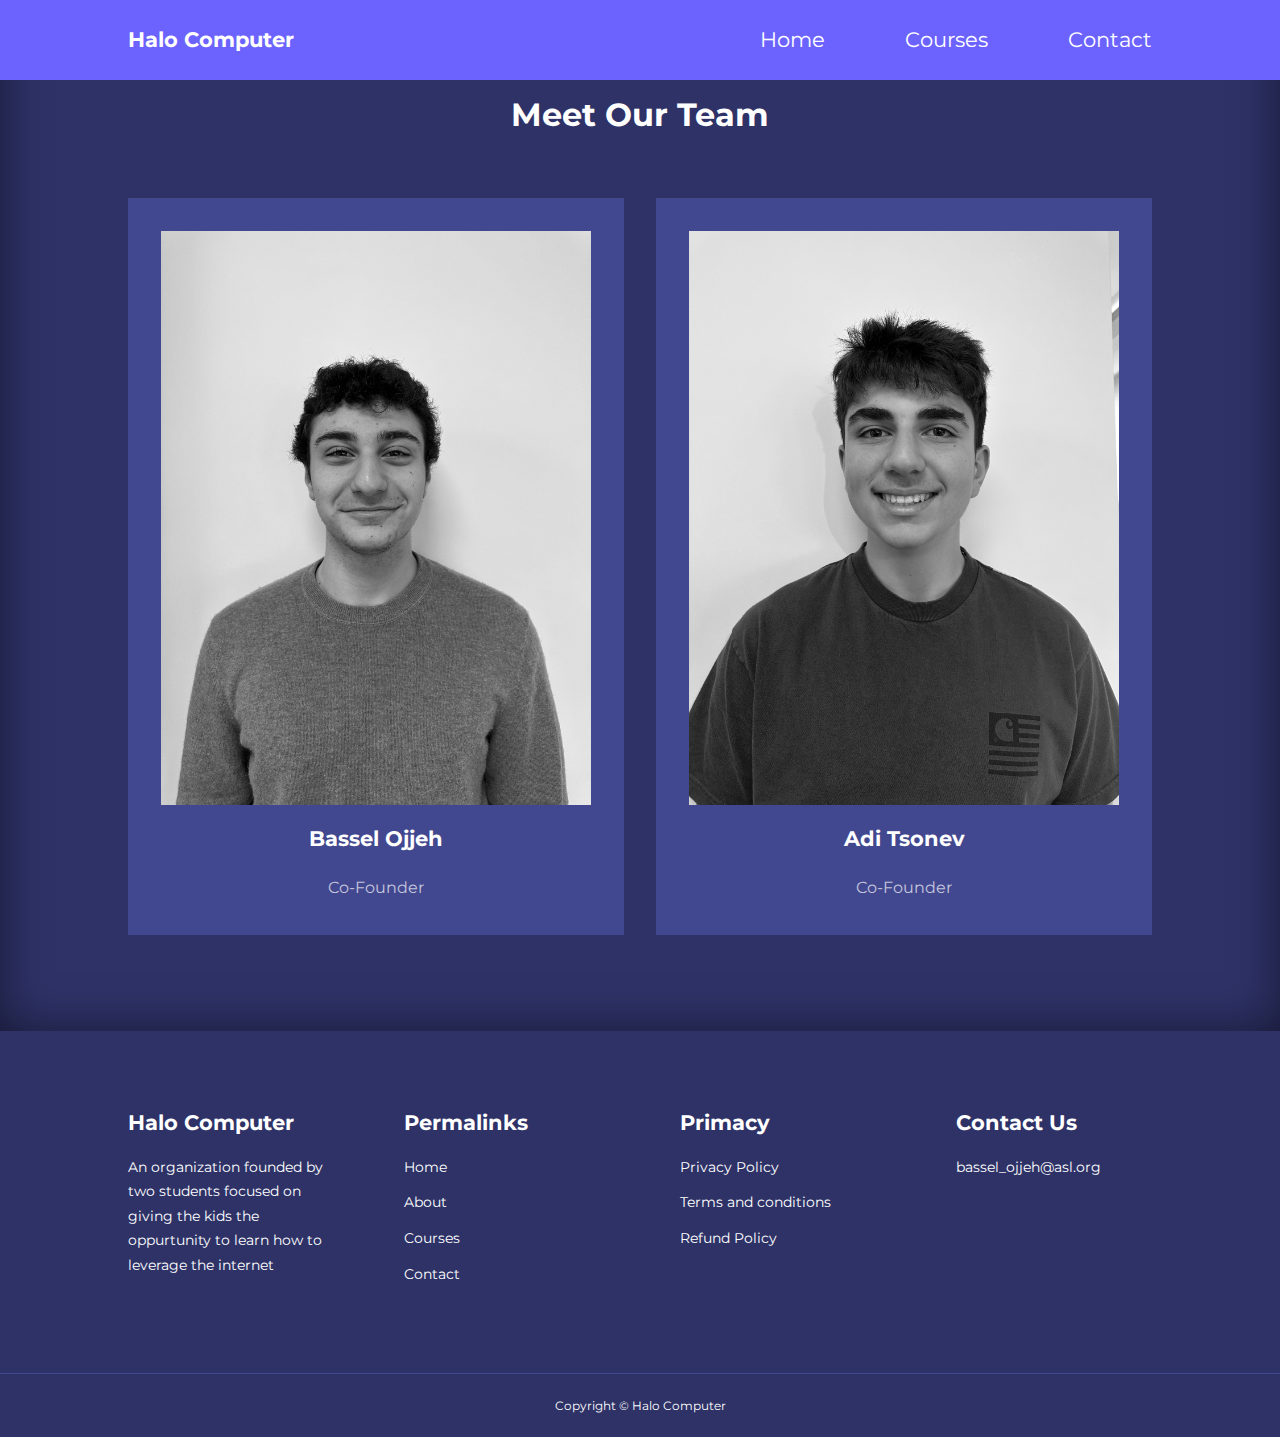
<file: about.html>
<!DOCTYPE html>
<html lang="en">

<head>
  <meta charset="UTF-8">
  <meta http-equiv="X-UA-Compatible" content="IE=edge">
  <meta name="viewport" content="width=device-width, initial-scale=1.0">
  <title>Halo Computer</title>

  <!-- ICONSCOUT CDN -->
  <link rel="stylesheet" href="https://unicons.iconscout.com/release/v2.1.6/css/unicons.css">

  <!-- GOOGLE FONTS (MONTSERRAT) -->
  <link rel="preconnect" href="https://fonts.googleapis.com">
  <link rel="preconnect" href="https://fonts.gstatic.com" crossorigin>
  <link href="https://fonts.googleapis.com/css2?family=Montserrat:wght@300;400;500;600;700;800;900&display=swap"
    rel="stylesheet">

  <link rel="stylesheet" href="./css/style.css">
  <link rel="stylesheet" href="./css/about.css">

  <style>
    body {
      background-image: url("./images/bg-texture.png")
    }
  </style>
</head>

<body>
  <nav>
    <div class="container nav__container">
      <a href="index.html">
        <h4>Halo Computer</h4>
      </a>
      <ul class="nav__menu">
        <li><a href="index.html">Home</a></li>
        <li><a href="courses.html">Courses</a></li>
        <li><a href="contact.html">Contact</a></li>
      </ul>
      <button id="open-menu-btn"><i class="uil uil-bars"></i></button>
      <button id="close-menu-btn"><i class="uil uil-multiply"></i></button>
    </div>
  </nav>
  <!--========================== END OF NAVBAR ============================-->






  <section class="team">
    <h2>Meet Our Team</h2>
    <div class="container team__container">

      <article class="team__member">
        <div class="team__member-image">
          <img src="./images/IMG_3524.jpg">
        </div>
        <div class="team__member-info">
          <h4>Bassel Ojjeh</h4>
          <p>Co-Founder</p>
        </div>
      </article>


      <article class="team__member">
        <div class="team__member-image">
          <img src="./images/IMG_3522.jpg">
        </div>
        <div class="team__member-info">
          <h4>Adi Tsonev</h4>
          <p>Co-Founder</p>
        </div>
      </article>


    </div>
  </section>
  <!--========================== END OF TEAM ============================-->

  <footer>
    <div class="container footer__container">
      <div class="footer__1">
        <a href="index.html" class="footer__logo">
          <h4>Halo Computer</h4>
        </a>
        <p>
          An organization founded by two students focused on giving the kids the oppurtunity to learn how to
          leverage the internet
        </p>
      </div>

      <div class="footer__2">
        <h4>Permalinks</h4>
        <ul class="permalinks">
          <li><a href="index.html">Home</a></li>
          <li><a href="about.html">About</a></li>
          <li><a href="courses.html">Courses</a></li>
          <li><a href="contact.html">Contact</a></li>
        </ul>
      </div>

      <div class="footer__3">
        <h4>Primacy</h4>
        <ul class="privacy">
          <li><a href="#">Privacy Policy</a></li>
          <li><a href="#">Terms and conditions</a></li>
          <li><a href="#">Refund Policy</a></li>
        </ul>
      </div>

      <div class="footer__4">
        <h4>Contact Us</h4>
        <div>
          <p>bassel_ojjeh@asl.org</p>
        </div>


      </div>
    </div>
    <div class="footer__copyright">
      <small>Copyright &copy; Halo Computer</small>
    </div>
  </footer>


  <script src="./main.js"></script>
</body>

</html>
</file>
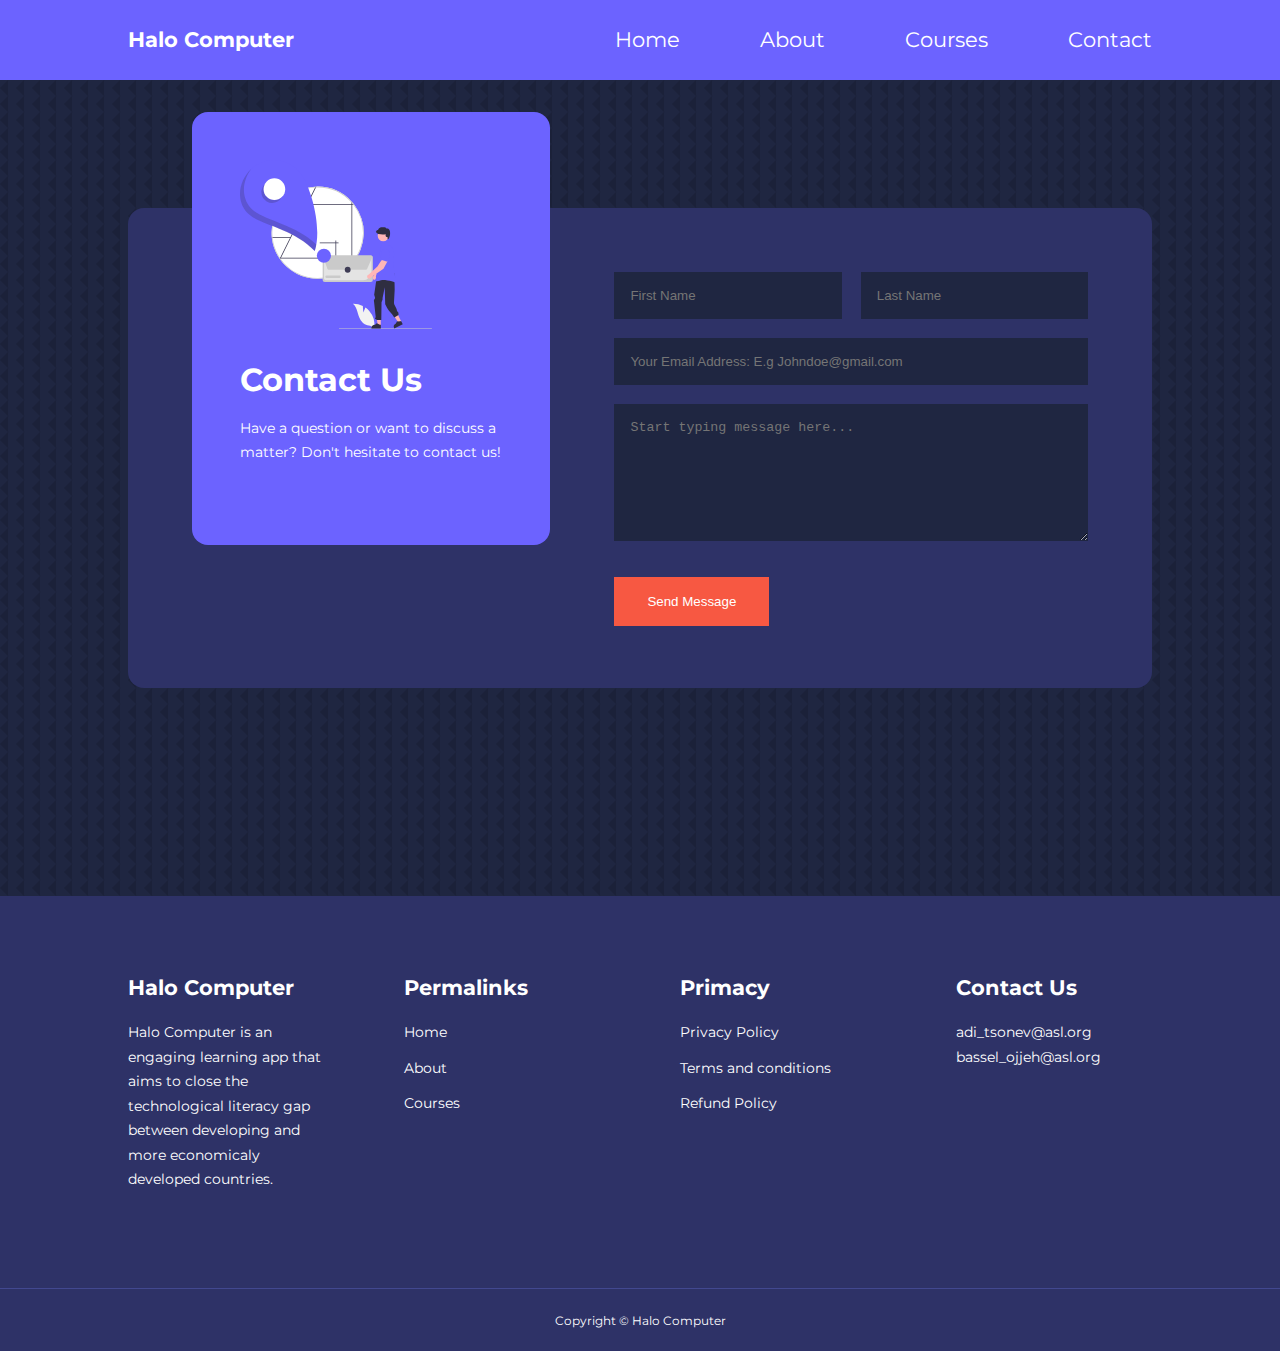
<file: contact.html>
<!DOCTYPE html>
<html lang="en">

<head>
  <meta charset="UTF-8">
  <meta http-equiv="X-UA-Compatible" content="IE=edge">
  <meta name="viewport" content="width=device-width, initial-scale=1.0">
  <title>Halo Computer</title>

  <!-- ICONSCOUT CDN -->
  <link rel="stylesheet" href="https://unicons.iconscout.com/release/v2.1.6/css/unicons.css">

  <!-- GOOGLE FONTS (MONTSERRAT) -->
  <link rel="preconnect" href="https://fonts.googleapis.com">
  <link rel="preconnect" href="https://fonts.gstatic.com" crossorigin>
  <link href="https://fonts.googleapis.com/css2?family=Montserrat:wght@300;400;500;600;700;800;900&display=swap"
    rel="stylesheet">

  <link rel="stylesheet" href="./css/style.css">
  <link rel="stylesheet" href="./css/contact.css">

  <style>
    body {
      background-image: url("./images/bg-texture.png")
    }
  </style>
</head>

<body>
  <nav>
    <div class="container nav__container">
      <a href="index.html">
        <h4>Halo Computer</h4>
      </a>
      <ul class="nav__menu">
        <li><a href="index.html">Home</a></li>
        <li><a href="about.html">About</a></li>
        <li><a href="courses.html">Courses</a></li>
        <li><a href="contact.html">Contact</a></li>
      </ul>
      <button id="open-menu-btn"><i class="uil uil-bars"></i></button>
      <button id="close-menu-btn"><i class="uil uil-multiply"></i></button>
    </div>
  </nav>
  <!--========================== END OF NAVBAR ============================-->

  <section class="contact">
    <div class="container contact__container">
      <aside class="contact__aside">
        <div class="aside__image">
          <img src="./images/contact.svg">
        </div>
        <h2>Contact Us</h2>
        <p>
          Have a question or want to discuss a matter? Don't hesitate to contact us!
        </p>
      </aside>




      <form action="https://formspree.io/f/xeqnevgj" method="POST" class="contact__form">
        <div class="form__name">
          <input type="text" name="First Name" placeholder="First Name" required>
          <input type="text" name="Last Name" placeholder="Last Name" required>
        </div>
        <input type="email" name="Email Address" placeholder="Your Email Address: E.g Johndoe@gmail.com" required>
        <textarea name="Message" rows="7" placeholder="Start typing message here..." required></textarea>
        <button type="submit" class="btn btn-primary">Send Message</button>
      </form>
    </div>
  </section>


  <footer>
    <div class="container footer__container">
      <div class="footer__1">
        <a href="index.html" class="footer__logo">
          <h4>Halo Computer</h4>
        </a>
        <p>
          Halo Computer is an engaging learning app that aims to close the technological literacy gap between developing
          and more economicaly developed countries.
        </p>
      </div>

      <div class="footer__2">
        <h4>Permalinks</h4>
        <ul class="permalinks">
          <li><a href="index.html">Home</a></li>
          <li><a href="about.html">About</a></li>
          <li><a href="courses.html">Courses</a></li>

        </ul>
      </div>

      <div class="footer__3">
        <h4>Primacy</h4>
        <ul class="privacy">
          <li><a href="#">Privacy Policy</a></li>
          <li><a href="#">Terms and conditions</a></li>
          <li><a href="#">Refund Policy</a></li>
        </ul>
      </div>

      <div class="footer__4">
        <h4>Contact Us</h4>
        <div>
          <p>adi_tsonev@asl.org</p>
          <p>bassel_ojjeh@asl.org</p>
        </div>

        <ul class="footer__socials">
          <li>
            <a href="#"><i class="uil uil-facebook-f"></i></a>
          </li>
          <li>
            <a href="#"><i class="uil uil-instagram-alt"></i></a>
          </li>
          <li>
            <a href="#"><i class="uil uil-twitter"></i></a>
          </li>
          <li>
            <a href="#"><i class="uil uil-linkedin-alt"></i></a>
          </li>
        </ul>
      </div>
    </div>
    <div class="footer__copyright">
      <small>Copyright &copy; Halo Computer</small>
    </div>
  </footer>


  <script src="./main.js"></script>
</body>

</html>
</file>
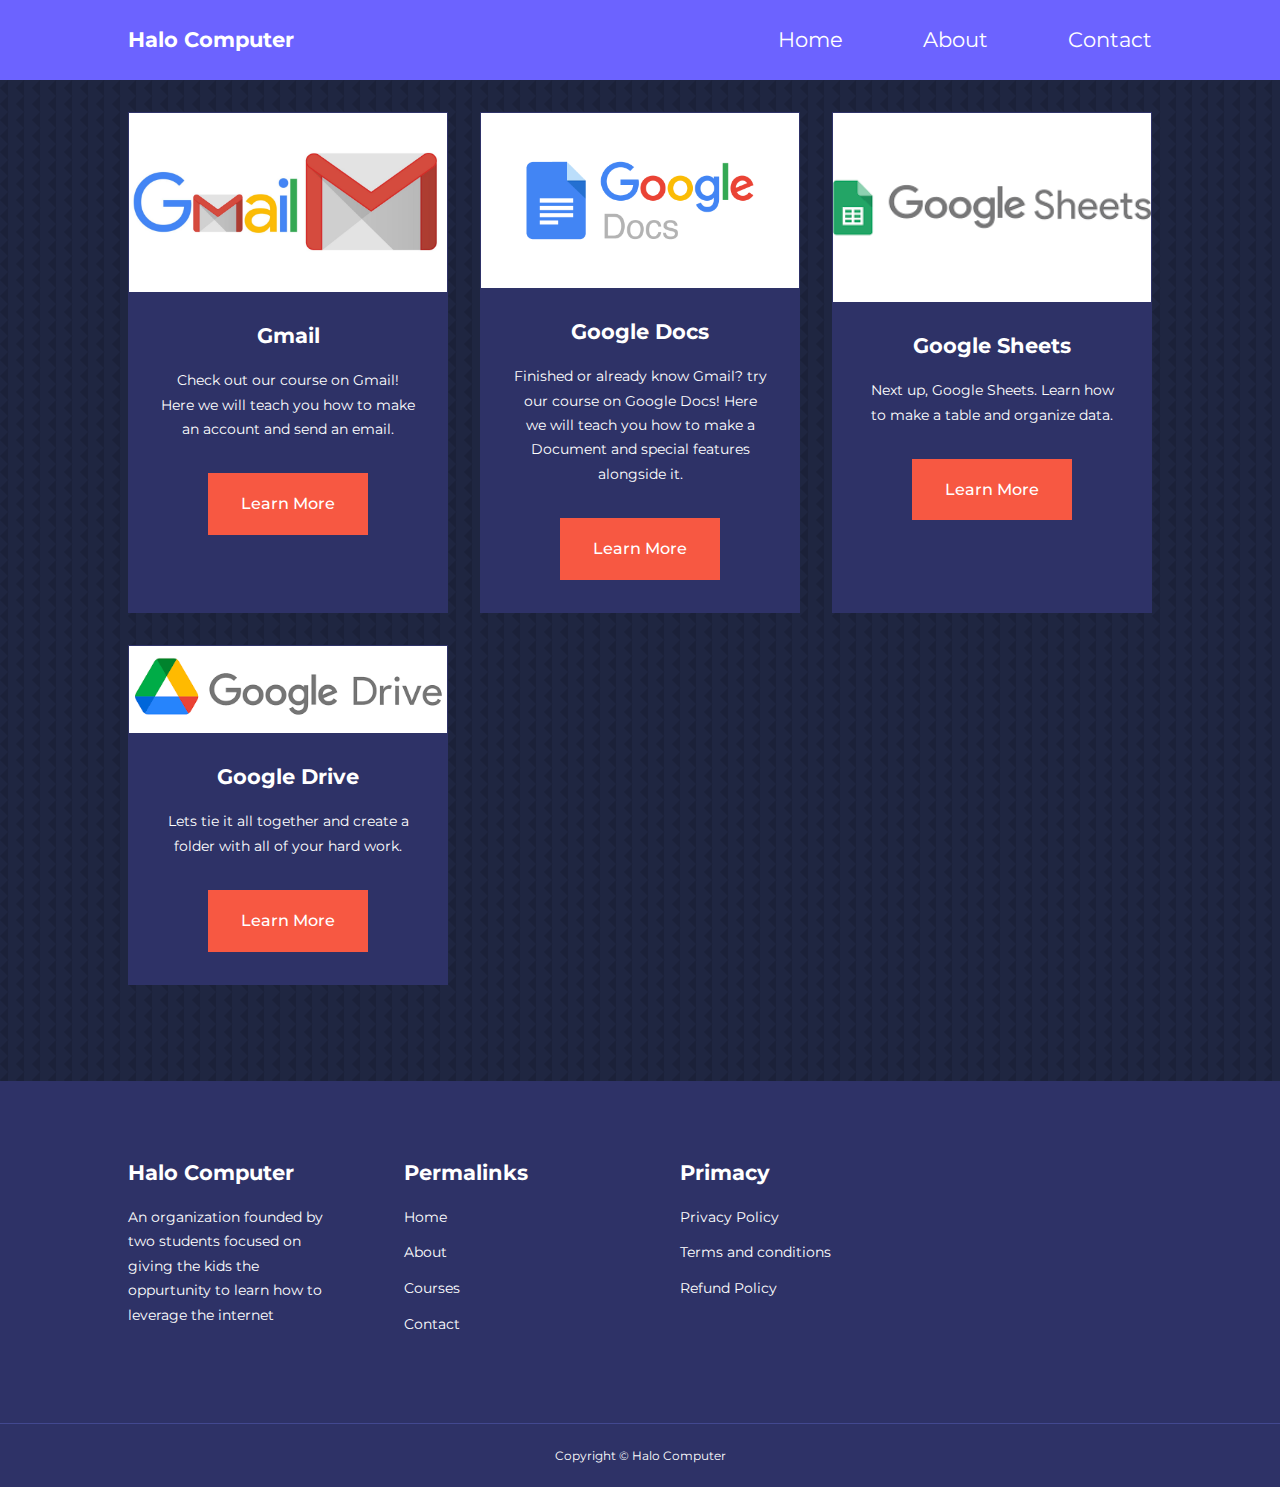
<file: courses.html>
<!DOCTYPE html>
<html lang="en">

<head>
  <meta charset="UTF-8">
  <meta http-equiv="X-UA-Compatible" content="IE=edge">
  <meta name="viewport" content="width=device-width, initial-scale=1.0">
  <title>Responsive Multipage Education Website</title>
  <!-- ICONSCOUT CDN -->
  <link rel="stylesheet" href="https://unicons.iconscout.com/release/v2.1.6/css/unicons.css">

  <!-- GOOGLE FONTS (MONTSERRAT)-->
  <link rel="preconnect" href="https://fonts.googleapis.com">
  <link rel="preconnect" href="https://fonts.gstatic.com" crossorigin>
  <link href="https://fonts.googleapis.com/css2?family=Montserrat:wght@300;400;500;600;700;800;900&display=swap"
    rel="stylesheet">

  <!-- STYLESHEETS -->
  <link rel="stylesheet" href="./css/style.css">
  <style>
    body {
      background-image: url("./images/bg-texture.png")
    }

    .courses {
      margin-top: 1rem
    }
  </style>
</head>

<body>
  <nav>
    <div class="container nav__container">
      <a href="index.html" class="nav__logo">
        <h4>Halo Computer</h4>
      </a>
      <ul class="nav__menu">
        <li><a href="index.html">Home</a></li>
        <li><a href="about.html">About</a></li>
        <li><a href="contact.html">Contact</a></li>
      </ul>
      <button id="open-menu-btn"><i class="uil uil-bars"></i></button>
      <button id="close-menu-btn"><i class="uil uil-multiply"></i></button>
    </div>
  </nav>
  <!--====================== END OF NAV =====================-->

  <section class="courses">
    <div class="container courses__container">
      <article class="course">
        <div class="course__image">
          <img src="./images/Gmail-logo-color.jpg" />
        </div>
        <div class="course__info">
          <h4>Gmail</h4>
          <p>
            Check out our course on Gmail! Here we will teach you how to make an account and send an email.
          </p>
          <a href="Gmailcourse.html" class="btn btn-primary">Learn More</a>
        </div>
      </article>


      <article class="course">
        <div class="course__image">
          <img src="./images/Google-Docs.png" />
        </div>
        <div class="course__info">
          <h4>Google Docs</h4>
          <p>
            Finished or already know Gmail? try our course on Google Docs! Here we will teach you how to make a Document
            and special features alongside it.
          </p>
          <a href="Docscourse.html" class="btn btn-primary">Learn More</a>
        </div>
      </article>

      <article class="course">
        <div class="course__image">
          <img src="./images/GoogleSheets.png" />
        </div>
        <div class="course__info">
          <h4>Google Sheets</h4>
          <p>
            Next up, Google Sheets. Learn how to make a table and organize data.
          </p>
          <a href="Sheetscourse.html" class="btn btn-primary">Learn More</a>
        </div>
      </article>

      <article class="course">
        <div class="course__image">
          <img src="./images/Google_Drive.png" />
        </div>
        <div class="course__info">
          <h4>Google Drive</h4>
          <p>
            Lets tie it all together and create a folder with all of your hard work.
          </p>
          <a href="Drivecourse.html" class="btn btn-primary">Learn More</a>
        </div>
      </article>



    </div>
  </section>
  <!--================== END OF COURSES ==================-->

  <footer class="footer">
    <div class="container footer__container">
      <div class="footer__1">
        <a href="index.html" class="footer__logo">
          <h4>Halo Computer</h4>
        </a>
        <p>
          An organization founded by two students focused on giving the kids the oppurtunity to learn how to leverage
          the internet
        </p>
      </div>

      <div class="footer__2">
        <h4>Permalinks</h4>
        <ul class="permalinks">
          <li><a href="index.html">Home</a></li>
          <li><a href="about.html">About</a></li>
          <li><a href="courses.html">Courses</a></li>
          <li><a href="contact.html">Contact</a></li>
        </ul>
      </div>

      <div class="footer__3">
        <h4>Primacy</h4>
        <ul class="privacy">
          <li><a href="#">Privacy Policy</a></li>
          <li><a href="#">Terms and conditions</a></li>
          <li><a href="#">Refund Policy</a></li>
        </ul>
      </div>
    </div>
    </div>

    <div class="footer__copyright">
      <small>Copyright &copy; Halo Computer</small>
    </div>
  </footer>


  <script src="./main.js"></script>
</body>

</html>
</file>
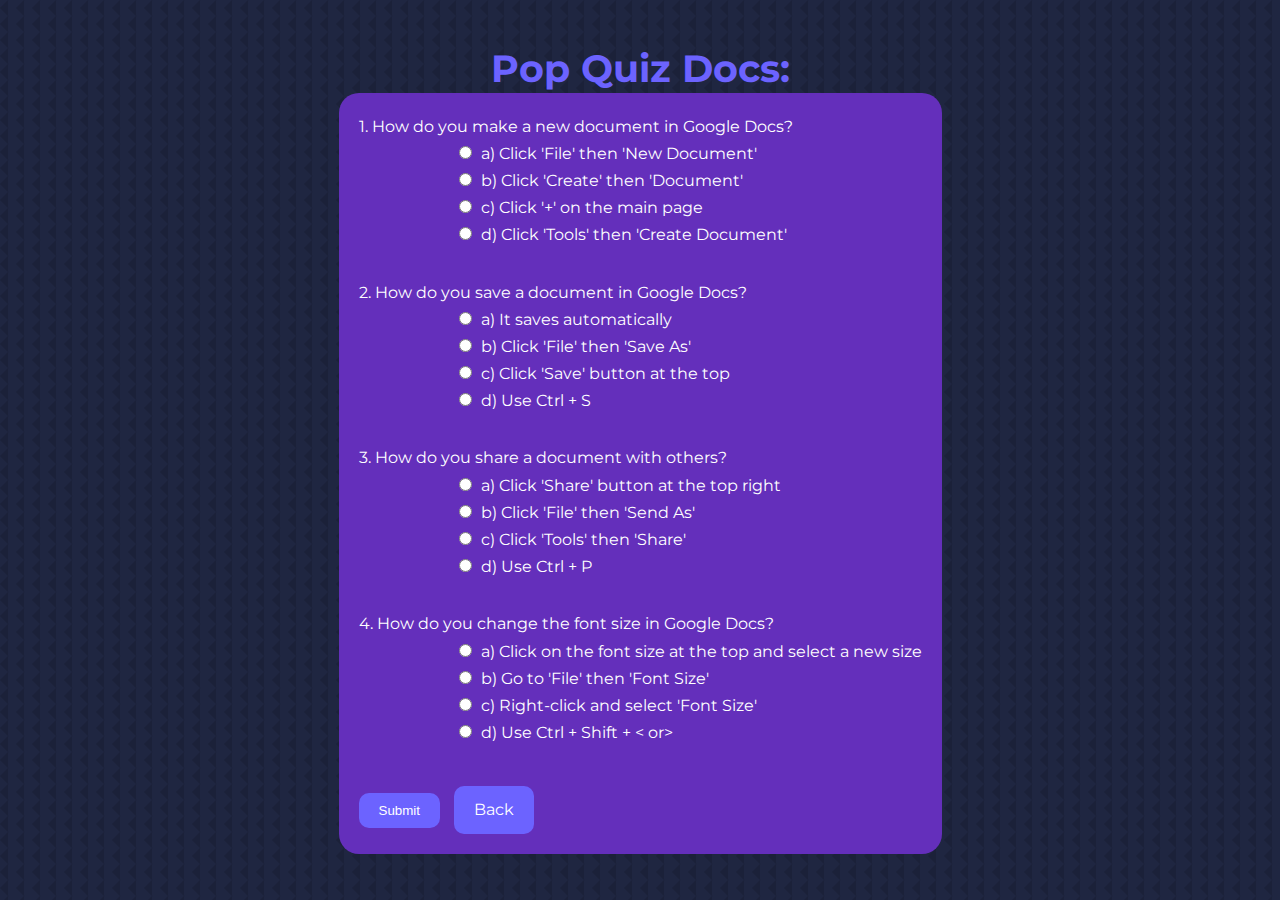
<file: DocsQuiz.html>
<!DOCTYPE html>
<html lang="en">

<head>
    <meta charset="UTF-8">
    <meta http-equiv="X-UA-Compatible" content="IE=edge">
    <meta name="viewport" content="width=device-width, initial-scale=1.0">
    <title>Pop Quiz:</title>
    <!-- Include the CSS styles -->
    <link rel="stylesheet" href="https://unicons.iconscout.com/release/v2.1.6/css/unicons.css">
    <link rel="preconnect" href="https://fonts.googleapis.com">
    <link rel="preconnect" href="https://fonts.gstatic.com" crossorigin>
    <link href="https://fonts.googleapis.com/css2?family=Montserrat:wght@300;400;500;600;700;800;900&display=swap"
        rel="stylesheet">
    <link rel="stylesheet" href="./css/style.css">
    <style>
        body {
            background-image: url("./images/bg-texture.png");
            font-family: 'Montserrat', sans-serif;
            color: white;
            display: flex;
            justify-content: center;
            align-items: center;
            height: 100vh;
            margin: 0;
            flex-direction: column;
        }

        h1 {
            color: #6c63ff;

        }

        form {
            background-color: #642fbb;
            padding: 20px;
            border-radius: 20px;
        }

        form>div {
            margin-bottom: 30px;
        }

        input[type="radio"] {
            margin-left: 100px;
        }

        input[type="radio"] {
            margin-right: 5px;
        }

        button[type="submit"] {
            background-color: #6c63ff;
            color: white;
            border: none;
            padding: 10px 20px;
            cursor: pointer;
            border-radius: 10px;
            margin-top: 10px;
            margin-right: 10px;
        }

        .back-button {
            background-color: #6c63ff;
            color: white;
            text-decoration: none;
            padding: 10px 20px;
            cursor: pointer;
            border-radius: 10px;
            margin-top: 10px;
            margin-right: 10px;
            display: inline-block;
        }

        #result {
            margin-top: 20px;
            font-size: 2em;
            color: #ffdd57;
            font-weight: bold;
            text-align: center;
        }

        #scoreContainer {
            text-align: center;
        }
    </style>
</head>

<body>
    <h1>Pop Quiz Docs:</h1>
    <form id="quizForm">
        <div>
            <label for="question1">1. How do you make a new document in Google Docs?</label><br>
            <input type="radio" id="question1" name="question1" value="a"> a) Click 'File' then 'New Document'<br>
            <input type="radio" id="question1" name="question1" value="b"> b) Click 'Create' then 'Document'<br>
            <input type="radio" id="question1" name="question1" value="c"> c) Click '+' on the main page<br>
            <input type="radio" id="question1" name="question1" value="d"> d) Click 'Tools' then 'Create Document'<br>
        </div>
        <div>
            <label for="question2">2. How do you save a document in Google Docs?</label><br>
            <input type="radio" id="question2" name="question2" value="a"> a) It saves automatically<br>
            <input type="radio" id="question2" name="question2" value="b"> b) Click 'File' then 'Save As'<br>
            <input type="radio" id="question2" name="question2" value="c"> c) Click 'Save' button at the top<br>
            <input type="radio" id="question2" name="question2" value="d"> d) Use Ctrl + S<br>
        </div>
        <div>
            <label for="question3">3. How do you share a document with others?</label><br>
            <input type="radio" id="question3" name="question3" value="a"> a) Click 'Share' button at the top right<br>
            <input type="radio" id="question3" name="question3" value="b"> b) Click 'File' then 'Send As'<br>
            <input type="radio" id="question3" name="question3" value="c"> c) Click 'Tools' then 'Share'<br>
            <input type="radio" id="question3" name="question3" value="d"> d) Use Ctrl + P<br>
        </div>
        <div>
            <label for="question4">4. How do you change the font size in Google Docs?</label><br>
            <input type="radio" id="question4" name="question4" value="a"> a) Click on the font size at the top and
            select a new size<br>
            <input type="radio" id="question4" name="question4" value="b"> b) Go to 'File' then 'Font Size'<br>
            <input type="radio" id="question4" name="question4" value="c"> c) Right-click and select 'Font Size'<br>
            <input type="radio" id="question4" name="question4" value="d"> d) Use Ctrl + Shift + < or><br>
        </div>
        <button type="submit">Submit</button>
        <a href="Docscourse.html" class="back-button">Back</a>
    </form>
    <div id="scoreContainer" style="display:none;">
        <div id="result"></div>
        <a href="Docscourse.html" class="back-button">Back</a>
    </div>

    <script>
        document.getElementById('quizForm').addEventListener('submit', function (event) {
            event.preventDefault(); // Prevent form submission

            // Answers
            const answers = {
                question1: 'c',
                question2: 'a',
                question3: 'a',
                question4: 'a'
            };

            // User's answers
            const userAnswers = {
                question1: document.querySelector('input[name="question1"]:checked').value,
                question2: document.querySelector('input[name="question2"]:checked').value,
                question3: document.querySelector('input[name="question3"]:checked').value,
                question4: document.querySelector('input[name="question4"]:checked').value
            };

            // Check answers
            let score = 0;
            for (const key in answers) {
                if (answers[key] === userAnswers[key]) {
                    score++;
                }
            }

            // Display result
            const resultDiv = document.getElementById('result');
            resultDiv.innerHTML = `Your score is ${score}/${Object.keys(answers).length}`;

            // display the score
            document.querySelector('form').style.display = 'none';
            document.getElementById('scoreContainer').style.display = 'block';
        });
    </script>
</body>

</html>
</file>
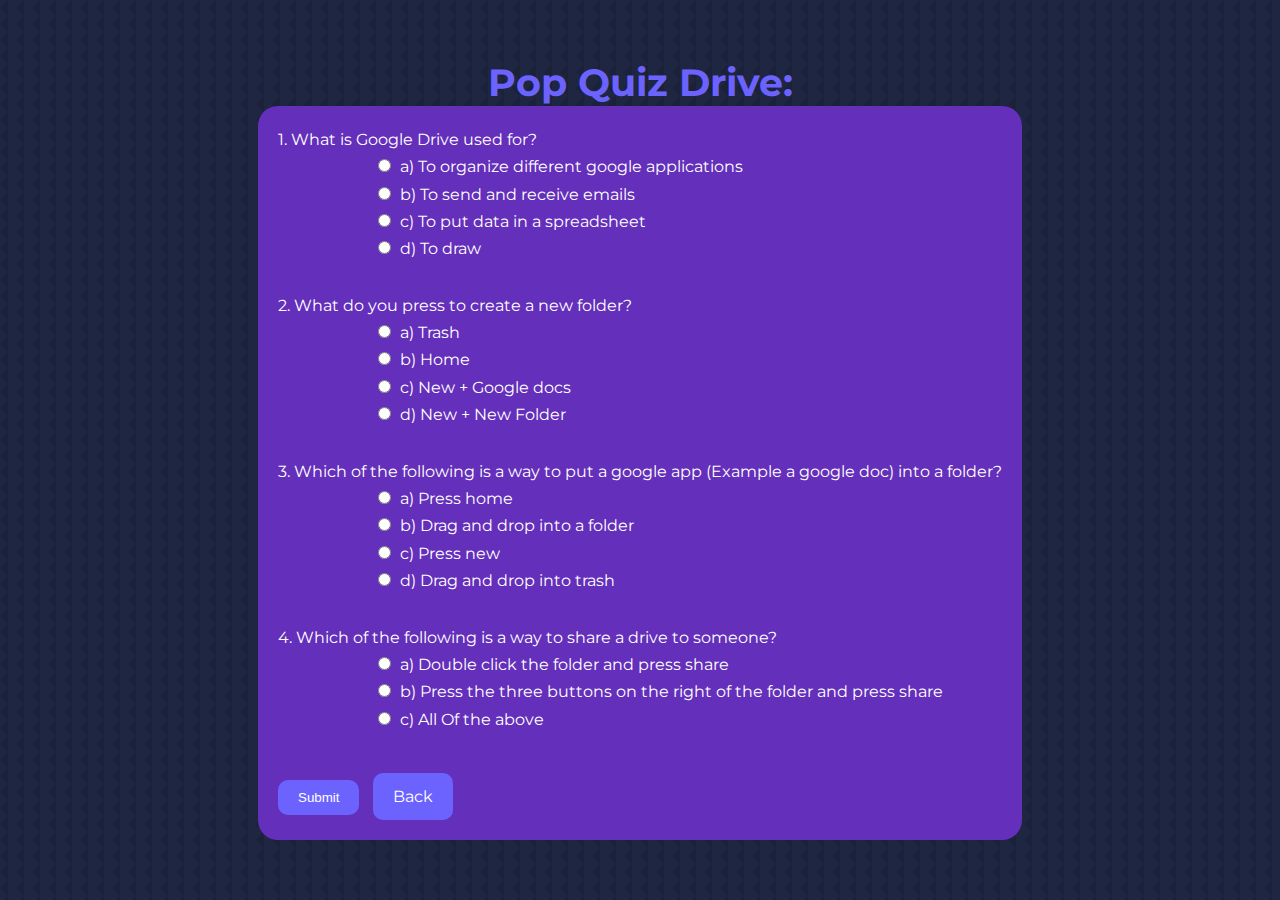
<file: DriveQuiz.html>
<!DOCTYPE html>
<html lang="en">

<head>
    <meta charset="UTF-8">
    <meta http-equiv="X-UA-Compatible" content="IE=edge">
    <meta name="viewport" content="width=device-width, initial-scale=1.0">
    <title>Pop Quiz:</title>
    <!-- Include the CSS styles -->
    <link rel="stylesheet" href="https://unicons.iconscout.com/release/v2.1.6/css/unicons.css">
    <link rel="preconnect" href="https://fonts.googleapis.com">
    <link rel="preconnect" href="https://fonts.gstatic.com" crossorigin>
    <link href="https://fonts.googleapis.com/css2?family=Montserrat:wght@300;400;500;600;700;800;900&display=swap"
        rel="stylesheet">
    <link rel="stylesheet" href="./css/style.css">
    <style>
        /* Add any additional styles specific to the quiz */
        body {
            background-image: url("./images/bg-texture.png");
            font-family: 'Montserrat', sans-serif;
            color: white;
            display: flex;
            justify-content: center;
            align-items: center;
            height: 100vh;
            margin: 0;
            flex-direction: column;
        }

        h1 {
            color: #6c63ff;
            /* Match the color of the course content */
        }

        form {
            background-color: #642fbb;
            /* Match the color of the course sidebar */
            padding: 20px;
            border-radius: 20px;
        }

        form>div {
            margin-bottom: 30px;
        }

        input[type="radio"] {
            margin-left: 100px;
        }

        input[type="radio"] {
            margin-right: 5px;
        }

        button[type="submit"] {
            background-color: #6c63ff;
            color: white;
            border: none;
            padding: 10px 20px;
            cursor: pointer;
            border-radius: 10px;
            margin-top: 10px;
            margin-right: 10px;
            /* Adjust this value to move the button to the right */
        }

        .back-button {
            background-color: #6c63ff;
            color: white;
            text-decoration: none;
            padding: 10px 20px;
            cursor: pointer;
            border-radius: 10px;
            margin-top: 10px;
            margin-right: 10px;
            display: inline-block;
            /* Adjust this value to move the button to the right */
        }

        #result {
            margin-top: 20px;
            font-size: 2em;
            color: #ffdd57;
            font-weight: bold;
            text-align: center;
        }

        #scoreContainer {
            text-align: center;
        }
    </style>
</head>

<body>
    <h1>Pop Quiz Drive:</h1>
    <form id="quizForm">
        <div>
            <label for="question1">1. What is Google Drive used for?</label><br>
            <input type="radio" id="question1" name="question1" value="a"> a) To organize different google
            applications<br>
            <input type="radio" id="question1" name="question1" value="b"> b) To send and receive emails<br>
            <input type="radio" id="question1" name="question1" value="c"> c) To put data in a spreadsheet<br>
            <input type="radio" id="question1" name="question1" value="d"> d) To draw<br>
        </div>
        <div>
            <label for="question2">2. What do you press to create a new folder?</label><br>
            <input type="radio" id="question2" name="question2" value="a"> a) Trash<br>
            <input type="radio" id="question2" name="question2" value="b"> b) Home<br>
            <input type="radio" id="question2" name="question2" value="c"> c) New + Google docs<br>
            <input type="radio" id="question2" name="question2" value="d"> d) New + New Folder<br>
        </div>
        <div>
            <label for="question3">3. Which of the following is a way to put a google app (Example a google doc) into a
                folder?</label><br>
            <input type="radio" id="question3" name="question3" value="a"> a) Press home<br>
            <input type="radio" id="question3" name="question3" value="b"> b) Drag and drop into a folder<br>
            <input type="radio" id="question3" name="question3" value="c"> c) Press new<br>
            <input type="radio" id="question3" name="question3" value="d"> d) Drag and drop into trash<br>
        </div>
        <div>
            <label for="question4">4. Which of the following is a way to share a drive to someone?</label><br>
            <input type="radio" id="question4" name="question4" value="a"> a) Double click the folder and press
            share<br>
            <input type="radio" id="question4" name="question4" value="b"> b) Press the three buttons on the right of
            the folder and press share<br>
            <input type="radio" id="question4" name="question4" value="c"> c) All Of the above<br>

        </div>
        <button type="submit">Submit</button>
        <a href="Drivecourse.html" class="back-button">Back</a>
    </form>
    <div id="scoreContainer" style="display:none;">
        <div id="result"></div>
        <a href="Drivecourse.html" class="back-button">Back</a>
    </div>

    <script>
        document.getElementById('quizForm').addEventListener('submit', function (event) {
            event.preventDefault(); // Prevent form submission

            // Answers
            const answers = {
                question1: 'a',
                question2: 'd',
                question3: 'b',
                question4: 'c'
            };

            // User's answers
            const userAnswers = {
                question1: document.querySelector('input[name="question1"]:checked').value,
                question2: document.querySelector('input[name="question2"]:checked').value,
                question3: document.querySelector('input[name="question3"]:checked').value,
                question4: document.querySelector('input[name="question4"]:checked').value
            };

            // Check answers
            let score = 0;
            for (const key in answers) {
                if (answers[key] === userAnswers[key]) {
                    score++;
                }
            }

            // Display result
            const resultDiv = document.getElementById('result');
            resultDiv.innerHTML = `Your score is ${score}/${Object.keys(answers).length}`;

            document.querySelector('form').style.display = 'none';
            document.getElementById('scoreContainer').style.display = 'block';
        });
    </script>
</body>

</html>
</file>
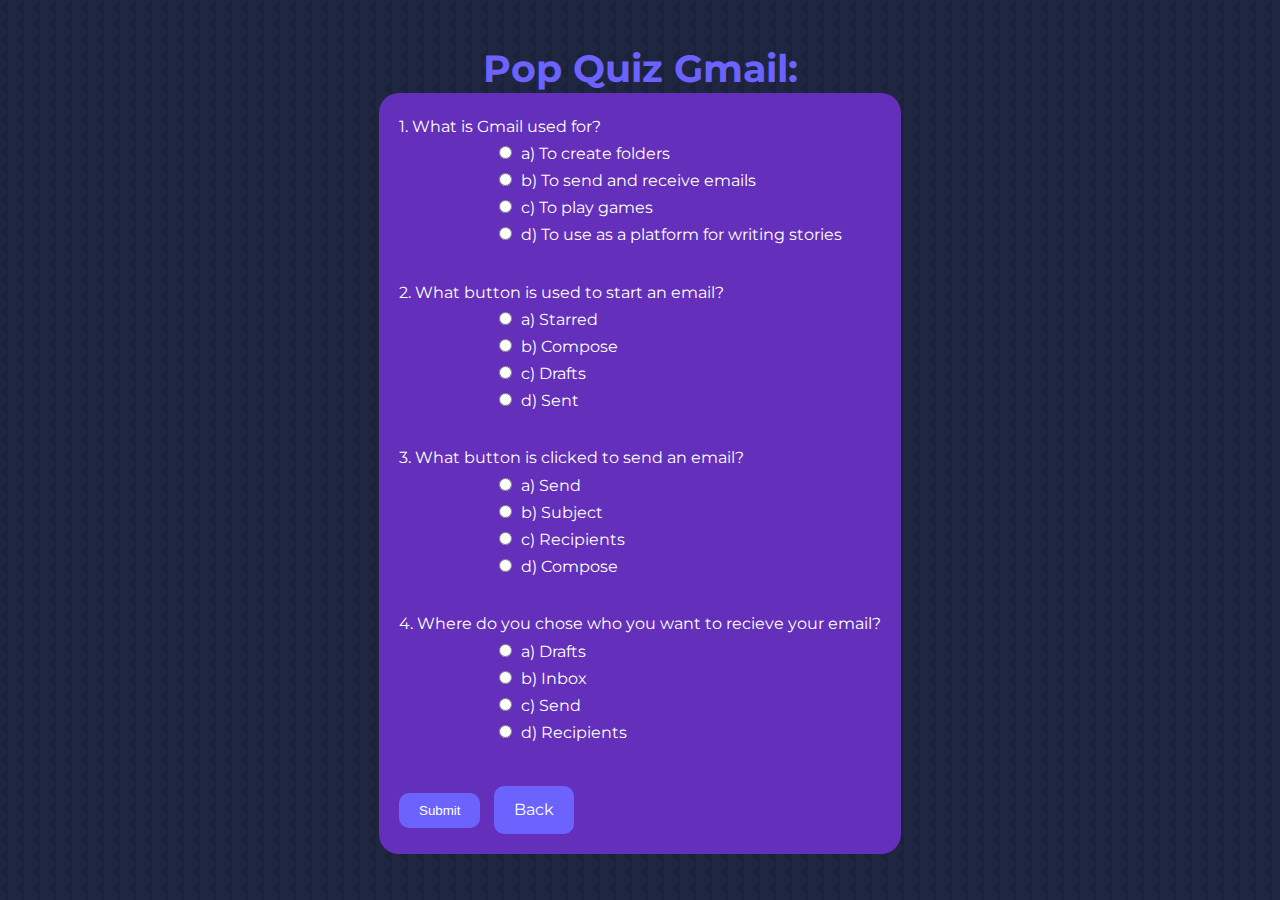
<file: GmailQuiz.html>
<!DOCTYPE html>
<html lang="en">

<head>
    <meta charset="UTF-8">
    <meta http-equiv="X-UA-Compatible" content="IE=edge">
    <meta name="viewport" content="width=device-width, initial-scale=1.0">
    <title>Pop Quiz:</title>
    <!-- Include the CSS styles -->
    <link rel="stylesheet" href="https://unicons.iconscout.com/release/v2.1.6/css/unicons.css">
    <link rel="preconnect" href="https://fonts.googleapis.com">
    <link rel="preconnect" href="https://fonts.gstatic.com" crossorigin>
    <link href="https://fonts.googleapis.com/css2?family=Montserrat:wght@300;400;500;600;700;800;900&display=swap"
        rel="stylesheet">
    <link rel="stylesheet" href="./css/style.css">
    <style>
        body {
            background-image: url("./images/bg-texture.png");
            font-family: 'Montserrat', sans-serif;
            color: white;
            display: flex;
            justify-content: center;
            align-items: center;
            height: 100vh;
            margin: 0;
            flex-direction: column;
        }

        h1 {
            color: #6c63ff;
        }


        form {
            background-color: #642fbb;
            padding: 20px;
            border-radius: 20px;
        }

        form>div {
            margin-bottom: 30px;
        }

        input[type="radio"] {
            margin-left: 100px;
        }

        input[type="radio"] {
            margin-right: 5px;
        }

        /* OpenAI[4] making specific submit button with guided steps by Chat GPT*/
        button[type="submit"] {
            background-color: #6c63ff;
            color: white;
            border: none;
            padding: 10px 20px;
            cursor: pointer;
            border-radius: 10px;
            margin-top: 10px;
            margin-right: 10px;
        }

        .back-button {
            background-color: #6c63ff;
            color: white;
            text-decoration: none;
            padding: 10px 20px;
            cursor: pointer;
            border-radius: 10px;
            margin-top: 10px;
            margin-right: 10px;
            display: inline-block;
            /* OpenAI[4] making specific submit button with guided steps by Chat GPT*/
        }

        #result {
            margin-top: 20px;
            font-size: 2em;
            color: #ffdd57;
            font-weight: bold;
            text-align: center;
        }

        #scoreContainer {
            text-align: center;
        }
    </style>
</head>

<body>
    <h1>Pop Quiz Gmail:</h1>
    <form id="quizForm">
        <div>
            <label for="question1">1. What is Gmail used for?</label><br>
            <input type="radio" id="question1" name="question1" value="a"> a) To create folders<br>
            <input type="radio" id="question1" name="question1" value="b"> b) To send and receive emails<br>
            <input type="radio" id="question1" name="question1" value="c"> c) To play games<br>
            <input type="radio" id="question1" name="question1" value="d"> d) To use as a platform for writing
            stories<br>
        </div>
        <div>
            <label for="question2">2. What button is used to start an email?</label><br>
            <input type="radio" id="question2" name="question2" value="a"> a) Starred<br>
            <input type="radio" id="question2" name="question2" value="b"> b) Compose<br>
            <input type="radio" id="question2" name="question2" value="c"> c) Drafts<br>
            <input type="radio" id="question2" name="question2" value="d"> d) Sent<br>
        </div>
        <div>
            <label for="question3">3. What button is clicked to send an email?</label><br>
            <input type="radio" id="question3" name="question3" value="a"> a) Send<br>
            <input type="radio" id="question3" name="question3" value="b"> b) Subject<br>
            <input type="radio" id="question3" name="question3" value="c"> c) Recipients<br>
            <input type="radio" id="question3" name="question3" value="d"> d) Compose<br>
        </div>
        <div>
            <label for="question4">4. Where do you chose who you want to recieve your email?</label><br>
            <input type="radio" id="question4" name="question4" value="a"> a) Drafts<br>
            <input type="radio" id="question4" name="question4" value="b"> b) Inbox<br>
            <input type="radio" id="question4" name="question4" value="c"> c) Send<br>
            <input type="radio" id="question4" name="question4" value="d"> d) Recipients<br>
        </div>
        <button type="submit">Submit</button>
        <a href="Gmailcourse.html" class="back-button">Back</a>
    </form>
    <div id="scoreContainer" style="display:none;">
        <div id="result"></div>
        <a href="Gmailcourse.html" class="back-button">Back</a>
    </div>

    <script>
        document.getElementById('quizForm').addEventListener('submit', function (event) {
            event.preventDefault(); // Prevent form submission

            // Answers
            const answers = {
                question1: 'b',
                question2: 'b',
                question3: 'a',
                question4: 'd'
            };

            // User's answers
            const userAnswers = {
                question1: document.querySelector('input[name="question1"]:checked').value,
                question2: document.querySelector('input[name="question2"]:checked').value,
                question3: document.querySelector('input[name="question3"]:checked').value,
                question4: document.querySelector('input[name="question4"]:checked').value
            };

            // Check answers
            let score = 0;
            for (const key in answers) {
                if (answers[key] === userAnswers[key]) {
                    score++;
                }
            }

            // Display result
            const resultDiv = document.getElementById('result');
            resultDiv.innerHTML = `Your score is ${score}/${Object.keys(answers).length}`;

            // Hide the form and display the score container
            document.querySelector('form').style.display = 'none';
            document.getElementById('scoreContainer').style.display = 'block';
        });
    </script>
</body>

</html>
</file>
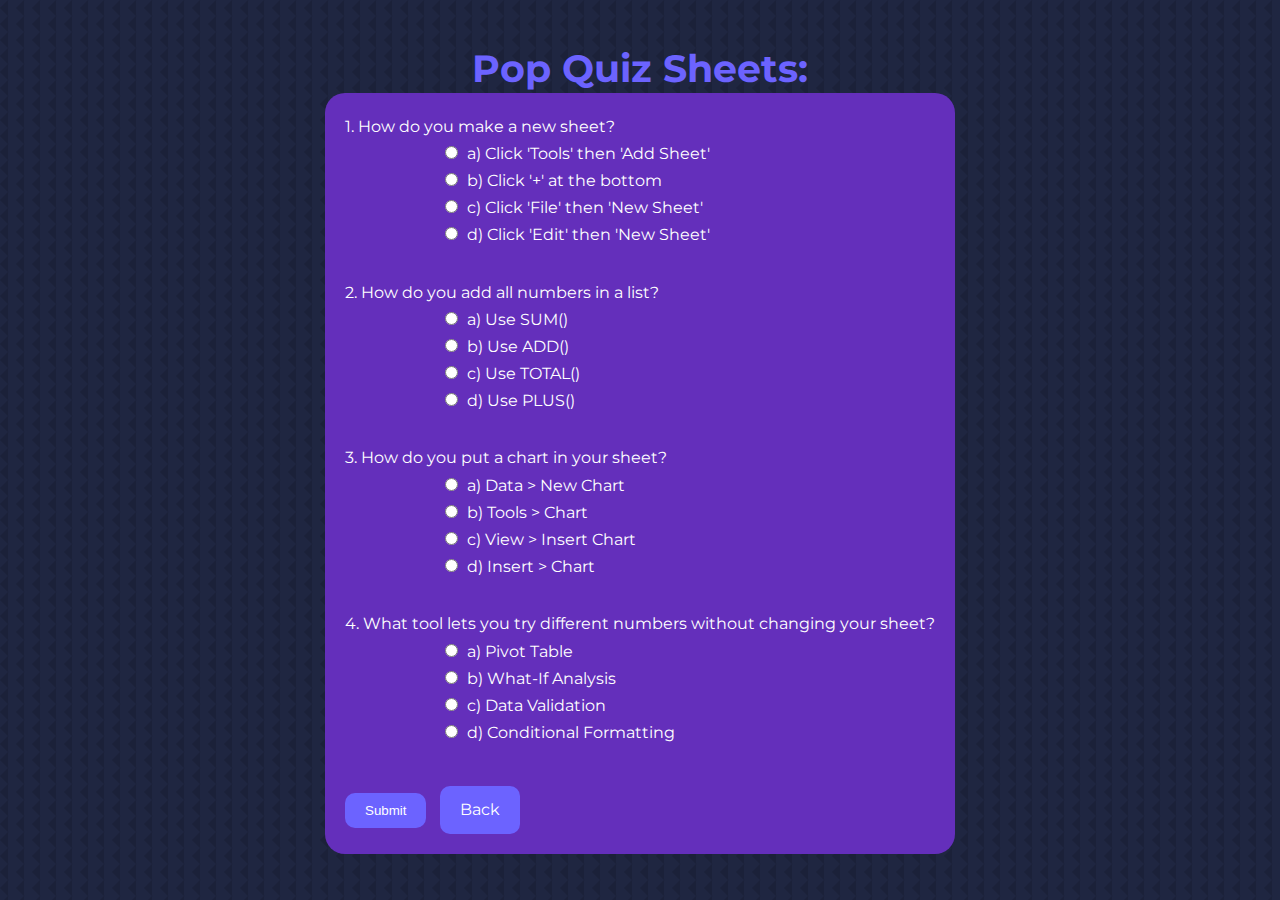
<file: SheetsQuiz.html>
<!DOCTYPE html>
<html lang="en">

<head>
    <meta charset="UTF-8">
    <meta http-equiv="X-UA-Compatible" content="IE=edge">
    <meta name="viewport" content="width=device-width, initial-scale=1.0">
    <title>Pop Quiz:</title>
    <!-- Include the CSS styles -->
    <link rel="stylesheet" href="https://unicons.iconscout.com/release/v2.1.6/css/unicons.css">
    <link rel="preconnect" href="https://fonts.googleapis.com">
    <link rel="preconnect" href="https://fonts.gstatic.com" crossorigin>
    <link href="https://fonts.googleapis.com/css2?family=Montserrat:wght@300;400;500;600;700;800;900&display=swap"
        rel="stylesheet">
    <link rel="stylesheet" href="./css/style.css">
    <style>
        /* Add any additional styles specific to the quiz */
        body {
            background-image: url("./images/bg-texture.png");
            font-family: 'Montserrat', sans-serif;
            color: white;
            display: flex;
            justify-content: center;
            align-items: center;
            height: 100vh;
            margin: 0;
            flex-direction: column;
        }

        h1 {
            color: #6c63ff;
            /* Match the color of the course content */
        }

        form {
            background-color: #642fbb;
            /* Match the color of the course sidebar */
            padding: 20px;
            border-radius: 20px;
        }

        form>div {
            margin-bottom: 30px;
        }

        input[type="radio"] {
            margin-left: 100px;
        }

        input[type="radio"] {
            margin-right: 5px;
        }

        button[type="submit"] {
            background-color: #6c63ff;
            color: white;
            border: none;
            padding: 10px 20px;
            cursor: pointer;
            border-radius: 10px;
            margin-top: 10px;
            margin-right: 10px;
            /* Adjust this value to move the button to the right */
        }

        .back-button {
            background-color: #6c63ff;
            color: white;
            text-decoration: none;
            padding: 10px 20px;
            cursor: pointer;
            border-radius: 10px;
            margin-top: 10px;
            margin-right: 10px;
            display: inline-block;
            /* Adjust this value to move the button to the right */
        }

        #result {
            margin-top: 20px;
            font-size: 2em;
            color: #ffdd57;
            font-weight: bold;
            text-align: center;
        }

        #scoreContainer {
            text-align: center;
        }
    </style>
</head>

<body>
    <h1>Pop Quiz Sheets:</h1>
    <form id="quizForm">
        <div>
            <label for="question1">1. How do you make a new sheet?</label><br>
            <input type="radio" id="question1" name="question1" value="c"> a) Click 'Tools' then 'Add Sheet'<br>
            <input type="radio" id="question1" name="question1" value="a"> b) Click '+' at the bottom<br>
            <input type="radio" id="question1" name="question1" value="b"> c) Click 'File' then 'New Sheet'<br>
            <input type="radio" id="question1" name="question1" value="d"> d) Click 'Edit' then 'New Sheet'<br>
        </div>
        <div>
            <label for="question2">2. How do you add all numbers in a list?</label><br>
            <input type="radio" id="question2" name="question2" value="a"> a) Use SUM()<br>
            <input type="radio" id="question2" name="question2"  value="b"> b) Use ADD()<br>
            <input type="radio" id="question2" name="questionS"  value="c"> c) Use TOTAL()<br>
            <input type="radio" id="question2" name="question2"  value="d"> d) Use PLUS()<br>
        </div>
        <div>
            <label for="question3">3. How do you put a chart in your sheet?</label><br>
            <input type="radio" id="question3" name="question3" value="b"> a) Data > New Chart<br>
            <input type="radio" id="question3" name="question3" value="c"> b) Tools > Chart<br>
            <input type="radio" id="question3" name="question3" value="d"> c) View > Insert Chart<br>
            <input type="radio" id="question3" name="question3" value="a"> d) Insert > Chart<br>
        </div>
        <div>
            <label for="question4">4. What tool lets you try different numbers without changing your sheet?</label><br>
            <input type="radio" id="question4" name="question4" value="b"> a) Pivot Table<br>
            <input type="radio" id="question4" name="question4" value="a"> b) What-If Analysis<br>
            <input type="radio" id="question4" name="question4" value="c"> c) Data Validation<br>
            <input type="radio" id="question4" name="question4" value="d"> d) Conditional Formatting<br>
        </div>    
        <button type="submit">Submit</button>
        <a href="Sheetscourse.html" class="back-button">Back</a>
    </form>
    <div id="scoreContainer" style="display:none;">
        <div id="result"></div>
        <a href="Sheetscourse.html" class="back-button">Back</a>
    </div>

    <script>
        document.getElementById('quizForm').addEventListener('submit', function (event) {
            event.preventDefault(); // Prevent form submission

            // Answers
            const answers = {
                question1: 'a',
                question2: 'c',
                question3: 'd',
                question4: 'b'
            };

            // User's answers
            const userAnswers = {
                question1: document.querySelector('input[name="question1"]:checked').value,
                question2: document.querySelector('input[name="question2"]:checked').value,
                question3: document.querySelector('input[name="question3"]:checked').value,
                question4: document.querySelector('input[name="question4"]:checked').value
            };

            // Check answers
            let score = 0;
            for (const key in answers) {
                if (answers[key] === userAnswers[key]) {
                    score++;
                }
            }

            // Display result
            const resultDiv = document.getElementById('result');
            resultDiv.innerHTML = `Your score is ${score}/${Object.keys(answers).length}`;

            // Hide the form and display the score container
            document.querySelector('form').style.display = 'none';
            document.getElementById('scoreContainer').style.display = 'block';
        });
    </script>
</body>

</html>
</file>
<file: css/style.css>
* {
  margin: 0;
  padding: 0;
  border: 0;
  outline: 0;
  text-decoration: none;
  list-style: none;
  box-sizing: border-box;
}

:root {
  --color-primary: #6c63ff;
  --color-success: #00bf8e;
  --color-warning: #f7c94b;
  --color-danger: #f75842;
  --color-danger-variant: rgba(247, 88, 66, 0.4);
  --color-white: #fff;
  --color-light: rgba(255, 255, 255, 0.7);
  --color-black: #000;
  --color-bg: #1f2641;
  --color-bg1: #2e3267;
  --color-bg2: #424890;

  --container-width-lg: 80%;
  --container-width-md: 90%;
  --container-width-sm: 94%;

  --transition: all 400ms ease;
}

body {
  font-family: "Montserrat", sans-serif;
  line-height: 1.7;
  color: var(--color-white);
  background: var(--color-bg);
}

.container {
  width: var(--container-width-lg);
  margin: 0 auto;
}

.login-container,
.signup-container {
  max-width: 400px;
  margin: 2rem auto;
  padding: 1rem;
  box-shadow: 0 0 15px rgba(0, 0, 0, 0.2);
}

.login-form label,
.signup-form label {
  display: block;
  margin-bottom: 0.5rem;
}

.login-form input,
.signup-form input,
.login-form button,
.signup-form button {
  width: 100%;
  padding: 0.75rem;
  margin-bottom: 1rem;
}

section {
  padding: 6rem 0;
}

section h2 {
  text-align: center;
  margin-bottom: 4rem;
}

h1,
h2,
h3,
h4,
h5 {
  line-height: 1.2;
}

h1 {
  font-size: 2.4rem;
}

h2 {
  font-size: 2rem;
}

h3 {
  font-size: 1.6rem;
}

h4 {
  font-size: 1.3rem;
}

a {
  color: var(--color-white);
}

img {
  width: 100%;
  display: block;
  object-fit: cover;
}

.btn {
  display: inline-block;
  background: var(--color-white);
  color: var(--color-black);
  padding: 1rem 2rem;
  border: 1px solid transparent;
  font-weight: 500;
  transition: var(--transition);
}

.btn:hover {
  background: transparent;
  color: var(--color-white);
  border-color: var(--color-white);
}

.btn-primary {
  background: var(--color-danger);
  color: var(--color-white);
}

/* =================== NAVBAR ===================== */
nav {
  background: #6c63ff;
  width: 100vw;
  height: 5rem;
  position: fixed;
  top: 0;
  z-index: 11;
}

.nav__container {
  height: 100%;
  display: flex;
  justify-content: space-between;
  align-items: center;
}

nav button {
  display: none;
}

.nav__menu {
  display: flex;
  align-items: center;
  gap: 5rem;
}

.nav__menu a {
  font-size: 1.3rem;
  transition: var(--transition);
}

.nav__menu a:hover {
  color: var(--color-bg2);
}

/* =================== HEADER ===================== */
header {
  position: relative;
  top: 5rem;
  overflow: hidden;
  height: 70vh;
  margin-bottom: 5rem;
}

.header__container {
  display: grid;
  grid-template-columns: 1fr 1fr;
  align-items: center;
  gap: 5rem;
  height: 100%;
}

.header__left p {
  margin: 1rem 0 2.4rem;
}

/* =================== CATEGORIES ===================== */
.categories {
  background: var(--color-bg1);
  height: 32rem;
}

.categories h1 {
  line-height: 1;
  margin-bottom: 3rem;
}

.categories__container {
  display: grid;
  grid-template-columns: 40% 60%;
}

.categories__left {
  margin-right: 4rem;
}

.categories__left p {
  margin: 1rem 0 3rem;
}

.categories__right {
  display: grid;
  grid-template-columns: repeat(3, 1fr);
  gap: 1.2rem;
}

.category {
  background: var(--color-bg2);
  padding: 2rem;
  border-radius: 2rem;
  transition: var(--transition);
}

.category:hover {
  box-shadow: 0 3rem 3rem rgba(0, 0, 0, 0.3);
  z-index: 1;
}

.category:nth-child(2) .category__icon {
  background: var(--color-danger);
}

.category:nth-child(3) .category__icon {
  background: var(--color-success);
}

.category:nth-child(4) .category__icon {
  background: var(--color-warning);
}

.category:nth-child(5) .category__icon {
  background: var(--color-success);
}

.category__icon {
  background: var(--color-primary);
  padding: 0.7rem;
  border-radius: 0.9rem;
}

.category h5 {
  margin: 2rem 0 1rem;
}

.category p {
  font-size: 0.85rem;
}

/* =================== POPULAR COURSES ===================== */
.courses {
  margin-top: 10rem;
}

.courses__container {
  display: grid;
  grid-template-columns: repeat(3, 1fr);
  gap: 2rem;
}

.course {
  background: var(--color-bg1);
  text-align: center;
  border: 1px solid transparent;
  transition: var(--transition);
}

.course:hover {
  background: transparent;
  border-color: var(--color-primary);
}

.course__info {
  padding: 2rem;
}

.course__info p {
  margin: 1.2rem 0 2rem;
  font-size: 0.9rem;
}

/* =================== FAQs ===================== */
.faqs {
  background: var(--color-bg1);
  box-shadow: inset 0 0 3rem rgba(0, 0, 0, 0.5);
  margin-top: 5rem;
}

.faqs__container {
  display: grid;
  grid-template-columns: 1fr 1fr;
  gap: 1rem;
}

.faq {
  padding: 2rem;
  display: flex;
  align-items: center;
  gap: 1.4rem;
  height: fit-content;
  background: var(--color-primary);
  cursor: pointer;
}

.faq h4 {
  font-size: 1rem;
  line-height: 2.2;
}

.faq__icon {
  align-self: flex-start;
  font-size: 1.2rem;
}

.faq p {
  margin-top: 1rem;
  display: none;
}

.faq.open p {
  display: block;
}

/* =================== TESTIMONIALS ===================== */
.testimonials__container {
  overflow-x: hidden;
  position: relative;
  margin-bottom: 5rem;
}

.testimonial {
  padding-top: 2rem;
}

.avatar {
  width: 6rem;
  height: 6rem;
  border-radius: 50%;
  overflow: hidden;
  margin: 0 auto 1rem;
  border: 1rem solid var(--color-bg1);
}

.testimonial__info {
  text-align: center;
}

.testimonial__body {
  background: var(--color-primary);
  padding: 2rem;
  margin-top: 3rem;
  position: relative;
}

.testimonial__body::before {
  content: "";
  display: block;
  background: linear-gradient(135deg,
      transparent,
      var(--color-primary),
      var(--color-primary),
      var(--color-primary));
  width: 3rem;
  height: 3rem;
  position: absolute;
  left: 50%;
  top: -1.5rem;
  transform: rotate(45deg);
}

/* =================== FOOTER ===================== */
footer {
  background: var(--color-bg1);
  padding-top: 5rem;
  font-size: 0.9rem;
}

.footer__container {
  display: grid;
  grid-template-columns: repeat(4, 1fr);
  gap: 5rem;
}

.footer__container>div h4 {
  margin-bottom: 1.2rem;
}

.footer__1 p {
  margin: 0 0 2rem;
}

footer ul li {
  margin-bottom: 0.7rem;
}

footer ul li a:hover {
  text-decoration: underline;
}

.footer__socials {
  display: flex;
  gap: 1rem;
  font-size: 1.2rem;
  margin-top: 2rem;
}

.footer__copyright {
  text-align: center;
  margin-top: 4rem;
  padding: 1.2rem 0;
  border-top: 1px solid var(--color-bg2);
}

/* ===================== MEDIA QUERIES (TABLETS) ==================== */
@media screen and (max-width: 1024px) {
  .container {
    width: var(--container-width-md);
  }

  h1 {
    font-size: 2.2rem;
  }

  h2 {
    font-size: 1.7rem;
  }

  h3 {
    font-size: 1.4rem;
  }

  h4 {
    font-size: 1.2rem;
  }

  /* ====================== NAVBAR ===================== */
  nav button {
    display: inline-block;
    background: transparent;
    font-size: 1.8rem;
    color: var(--color-white);
    cursor: pointer;
  }

  nav button#close-menu-btn {
    display: none;
  }

  .nav__menu {
    position: fixed;
    top: 5rem;
    right: 5%;
    height: fit-content;
    width: 18rem;
    flex-direction: column;
    gap: 0;
    display: none;
  }

  .nav__menu li {
    width: 100%;
    height: 5.8rem;
    animation: animateNavItems 400ms linear forwards;
    transform-origin: top right;
    opacity: 0;
  }

  .nav__menu li:nth-child(2) {
    animation-delay: 200ms;
  }

  .nav__menu li:nth-child(3) {
    animation-delay: 400ms;
  }

  .nav__menu li:nth-child(4) {
    animation-delay: 600ms;
  }

  @keyframes animateNavItems {
    0% {
      transform: rotateZ(-90deg) rotateX(90deg) scale(0.1);
    }

    100% {
      transform: rotateZ(0) rotateX(0) scale(1);
      opacity: 1;
    }
  }

  .nav__menu li a {
    background: var(--color-primary);
    box-shadow: -4rem 6rem 10rem rgba(0, 0, 0, 0.6);
    width: 100%;
    height: 100%;
    display: grid;
    place-items: center;
  }

  .nav__menu li a:hover {
    background: var(--color-bg2);
    color: var(--color-white);
  }

  /* ====================== HEADER ===================== */
  header {
    height: 52vh;
    margin-bottom: 4rem;
  }

  .header__container {
    gap: 0;
    padding-bottom: 3rem;
  }

  /* ====================== CATEGORIES ===================== */
  .categories {
    height: auto;
  }

  .categories__container {
    grid-template-columns: 1fr;
    gap: 3rem;
  }

  .categories__left {
    margin-right: 0;
  }

  /* ====================== POPULAR COURSES ===================== */
  .courses {
    margin-top: 0;
  }

  .courses__container {
    grid-template-columns: 1fr 1fr;
  }

  /* ====================== FAQs ===================== */
  .faqs__container {
    grid-template-columns: 1fr;
  }

  .faq {
    padding: 1.5rem;
  }

  /* ====================== FOOTER ===================== */
  .footer__container {
    grid-template-columns: 1fr 1fr;
  }
}

/* ======================== MEDIA QUERIES (PHONES) ======================= */
@media screen and (max-width: 600px) {
  .container {
    width: var(--container-width-sm);
  }

  /* ====================== NAVBAR ===================== */
  .nav__menu {
    right: 3%;
  }

  /* ====================== HEADER ===================== */
  header {
    height: 100vh;
  }

  .header__container {
    grid-template-columns: 1fr;
    text-align: center;
    margin-top: 0;
  }

  .header__left p {
    margin-bottom: 1.3rem;
  }


  /* ====================== CATEGORIES ===================== */
  .categories__right {
    grid-template-columns: 1fr 1fr;
    gap: 0.7rem;
  }

  .category {
    padding: 1rem;
    border-radius: 1rem;
  }

  .category__icon {
    margin-top: 4px;
    display: inline-block;
  }

  /* ====================== POPULAR COURSES ===================== */
  .courses__container {
    grid-template-columns: 1fr;
  }

  /* ====================== TESTIMONIALS ===================== */
  .testimonial__body {
    padding: 1.2rem;
  }

  /* ====================== FOOTER ===================== */
  .footer__container {
    grid-template-columns: 1fr;
    text-align: center;
    gap: 2rem;
  }

  .footer__1 p {
    margin: 1rem auto;
  }

  .footer__socials {
    justify-content: center;
  }


}
</file>
<file: css/about.css>
/* ============== ACHIEVEMENTS ============= */
.about__achievements {
  margin-top: 3rem;
}

.about__achievements-container {
  display: grid;
  grid-template-columns: 40% 60%;
  gap: 5rem;
}

.about__achievements-right > p {
  margin: 1.6rem 0 2.5rem;
}

.achievements__cards {
  display: grid;
  grid-template-columns: repeat(3, 1fr);
  gap: 1.5rem;
}

.achievement__card {
  background: var(--color-bg1);
  padding: 1.6rem;
  border-radius: 1rem;
  text-align: center;
  transition: var(--transition);
}

.achievement__card:hover {
  background: var(--color-bg2);
  box-shadow: 0 3rem 3rem rgba(0, 0, 0, 0.3);
}

.achievement__icon {
  background: var(--color-danger);
  padding: 0.6rem;
  border-radius: 1rem;
  display: inline-block;
  margin-bottom: 2rem;
  font-size: 2rem;
}

.achievement__card:nth-child(2) .achievement__icon {
  background: var(--color-success);
}

.achievement__card:nth-child(3) .achievement__icon {
  background: var(--color-primary);
}

.achievement__card p {
  margin-top: 1rem;
}

/* ============== TEAM ============= */
.team {
  background: var(--color-bg1);
  box-shadow: inset 0 0 3rem rgba(0, 0, 0, 0.5);
}

.team__container {
  display: grid;
  grid-template-columns: repeat(2, 1fr);
  gap: 2rem;
}

.team__member {
  background: var(--color-bg2);
  padding: 2rem;
  border: 1px solid transparent;
  transition: var(--transition);
  position: relative;
  overflow: hidden;
}

.team__member:hover {
  background: transparent;
  border-color: var(--color-primary);
}

.team__member-image img {
  filter: saturate(0);
}

.team__member:hover img {
  filter: saturate(1);
}

.team__member-info * {
  text-align: center;
  margin-top: 1.4rem;
}

.team__member-info p {
  color: var(--color-light);
}

.team__member-socials {
  position: absolute;
  top: 50%;
  transform: translateY(-50%);
  right: -100%;
  display: flex;
  flex-direction: column;
  background: var(--color-primary);
  border-radius: 1rem 0 0 1rem;
  box-shadow: -2rem 0 2rem rgba(0, 0, 0, 0.3);
  transition: var(--transition);
  overflow: hidden;
}

.team__member:hover .team__member-socials {
  right: 0;
}

.team__member-socials a {
  padding: 1rem;
  transition: var(--transition);
}

.team__member-socials a:hover {
  background: var(--color-bg2);
}
/* ==================== MEDIA QUERIES (TABLETS) ================= */
@media screen and (max-width: 1024px) {
  .about__achievements {
    margin-top: 2rem;
  }

  .about__achievements-container {
    grid-template-columns: 1fr;
    gap: 4rem;
  }

  .about__achievements-left {
    width: 80%;
    margin: 0 auto;
  }

  .team__container {
    grid-template-columns: repeat(3, 1fr);
    gap: 1.5rem;
  }

  .team__member {
    padding: 1rem;
  }
}

/* ==================== MEDIA QUERIES (TABLETS) ================= */
@media screen and (max-width: 600px) {
  .achievements__cards {
    grid-template-columns: 1fr 1fr;
    gap: 0.7rem;
  }

  .team__container {
    grid-template-columns: 1fr 1fr;
    gap: 0.7rem;
  }

  .team__member {
    padding: 0;
  }

  .team__member p {
    margin-bottom: 1.5rem;
  }
}
</file>
<file: css/contact.css>
.contact__container {
  background: var(--color-bg1);
  padding: 4rem;
  display: grid;
  grid-template-columns: 40% 60%;
  gap: 4rem;
  height: 30rem;
  margin: 7rem auto;
  border-radius: 1rem;
}

/* =================== ASIDE ================ */
.contact__aside {
  background: var(--color-primary);
  padding: 3rem;
  border-radius: 1rem;
  position: relative;
  bottom: 10rem;
}

.aside__image {
  width: 12rem;
  margin-bottom: 2rem;
}

.contact__aside h2 {
  text-align: left;
  margin-bottom: 1rem;
}

.contact__aside p {
  font-size: 0.9rem;
  margin-bottom: 2rem;
}

.contact__details li {
  display: flex;
  gap: 1rem;
  align-items: center;
  margin-bottom: 1rem;
}

.contact__socials {
  display: flex;
  gap: 0.8rem;
  margin-top: 3rem;
}

.contact__socials a {
  background: var(--color-bg2);
  padding: 0.5rem;
  border-radius: 50%;
  font-size: 0.9rem;
  transition: var(--transition);
}

.contact__socials a:hover {
  background: transparent;
}

/* =================== FORM ================ */
.contact__form {
  display: flex;
  flex-direction: column;
  gap: 1.2rem;
  margin-right: 4rem;
}

.form__name {
  display: flex;
  gap: 1.2rem;
}

.contact__form input[type="text"] {
  width: 50%;
}

input,
textarea {
  width: 100%;
  padding: 1rem;
  background: var(--color-bg);
  color: var(--color-white);
}

.contact__form .btn {
  width: max-content;
  margin-top: 1rem;
  cursor: pointer;
}

/* =================== MEDIA QUERIES (TABLETS) ================ */
@media screen and (max-width: 1024px) {
  .contact {
    padding-bottom: 0;
  }

  .contact__container {
    gap: 1.5rem;
    margin-top: 3rem;
    height: auto;
    padding: 1.5rem;
  }

  .contact__aside {
    width: auto;
    padding: 1.5rem;
    bottom: 0;
  }

  .contact__form {
    align-self: center;
    margin-right: 1.5rem;
  }
}

/* =================== MEDIA QUERIES (PHONES) ================ */
@media screen and (max-width: 600px) {
  .contact__container {
    grid-template-columns: 1fr;
    gap: 3rem;
    margin-top: 0;
    padding: 0;
  }

  .contact__form {
    margin: 0 1.5rem 3rem;
  }

  .form__name {
    flex-direction: column;
  }

  .form__name input[type="text"] {
    width: 100%;
  }
}
</file>
